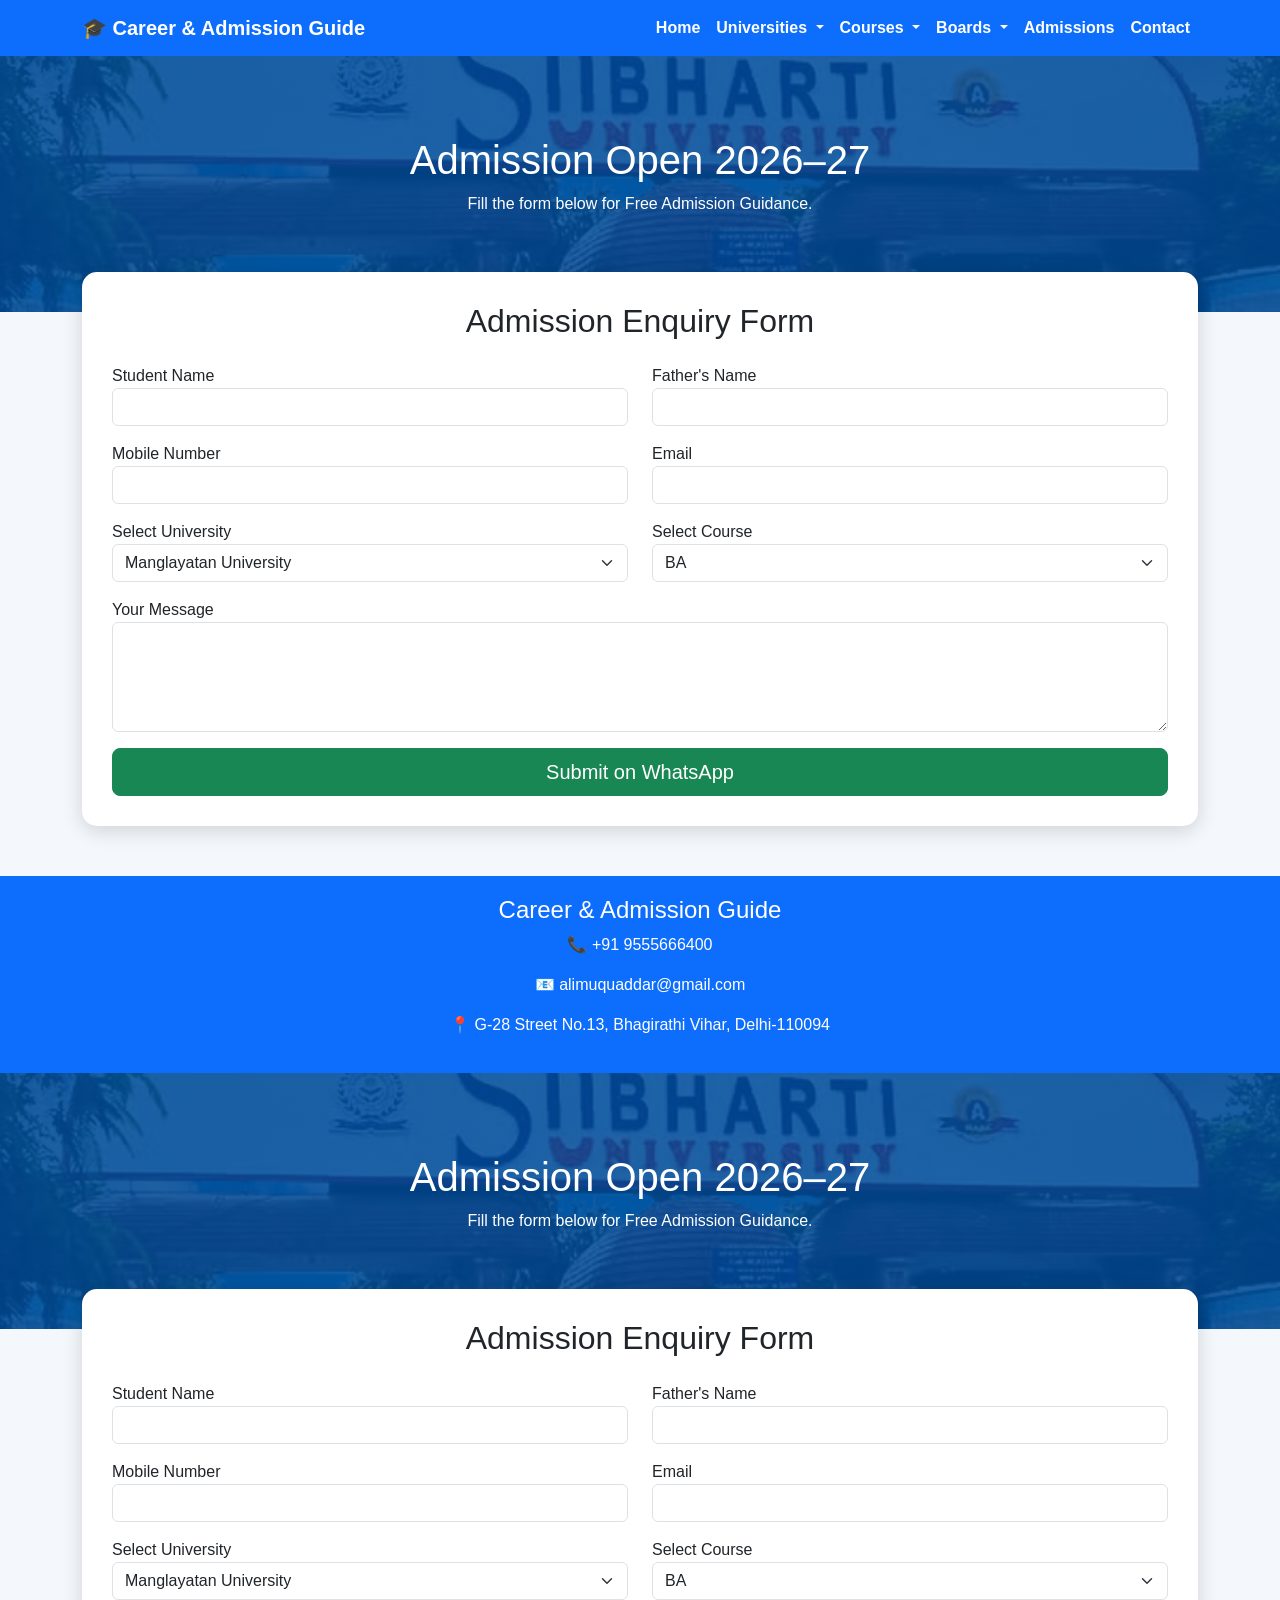
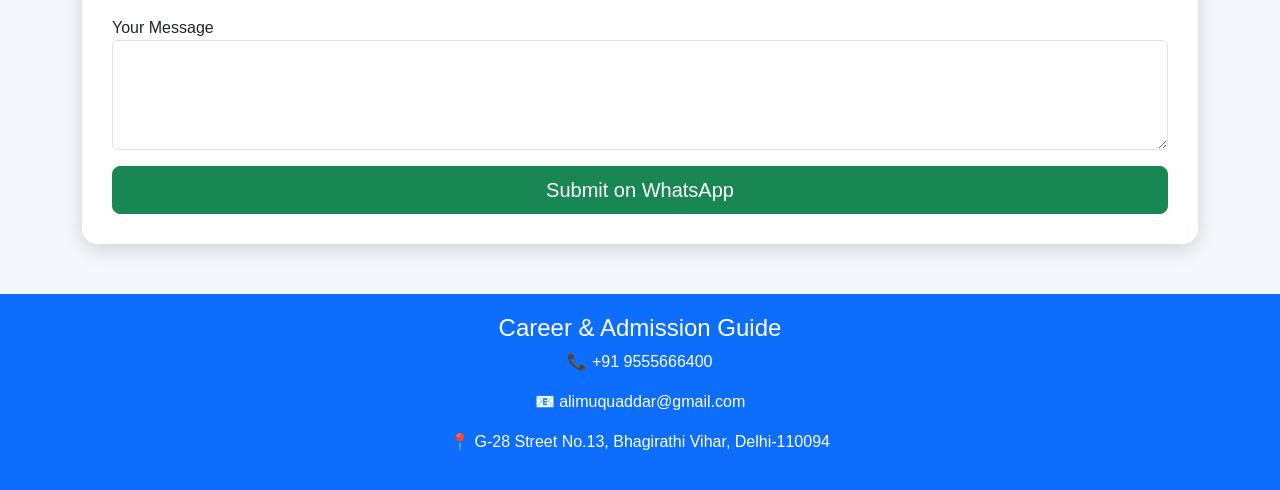
<file: admissions.html>
<!DOCTYPE html>
<html lang="en">
<head>
<meta charset="UTF-8">
<meta name="viewport" content="width=device-width, initial-scale=1.0">

<title>Admissions | Career & Admission Guide</title>

<link href="https://cdn.jsdelivr.net/npm/bootstrap@5.3.3/dist/css/bootstrap.min.css" rel="stylesheet">

<style>

body{
background:#f4f7fb;
font-family:Arial,Helvetica,sans-serif;
}

.navbar{
background:#0d6efd;
}

.navbar-brand,.nav-link{
color:#fff !important;
font-weight:bold;
}

.hero{
background:linear-gradient(rgba(0,76,153,.85),rgba(0,76,153,.85)),url("images/hero.jpg.webp");
background-size:cover;
background-position:center;
padding:80px 20px;
text-align:center;
color:#fff;
}

.form-box{
background:#fff;
padding:30px;
border-radius:15px;
box-shadow:0 5px 20px rgba(0,0,0,.15);
margin-top:-40px;
}

footer{
background:#0d6efd;
color:#fff;
padding:20px;
text-align:center;
margin-top:50px;
}

</style>

</head>

<body>

<!DOCTYPE html>
<html lang="en">
<head>
<meta charset="UTF-8">
<meta name="viewport" content="width=device-width, initial-scale=1.0">

<title>Admissions | Career & Admission Guide</title>

<link href="https://cdn.jsdelivr.net/npm/bootstrap@5.3.3/dist/css/bootstrap.min.css" rel="stylesheet">

<style>

body{
background:#f4f7fb;
font-family:Arial,Helvetica,sans-serif;
}

.navbar{
background:#0d6efd;
}

.navbar-brand,.nav-link{
color:#fff !important;
font-weight:bold;
}

.hero{
background:linear-gradient(rgba(0,76,153,.85),rgba(0,76,153,.85)),url("images/hero.jpg.webp");
background-size:cover;
background-position:center;
padding:80px 20px;
text-align:center;
color:#fff;
}

.form-box{
background:#fff;
padding:30px;
border-radius:15px;
box-shadow:0 5px 20px rgba(0,0,0,.15);
margin-top:-40px;
}

footer{
background:#0d6efd;
color:#fff;
padding:20px;
text-align:center;
margin-top:50px;
}

</style>

</head>

<body>

<!-- Navbar -->

<nav class="navbar navbar-expand-lg navbar-dark bg-primary sticky-top">

<div class="container">

<a class="navbar-brand fw-bold" href="index.html">
🎓 Career & Admission Guide
</a>


<button class="navbar-toggler" type="button"
data-bs-toggle="collapse"
data-bs-target="#menu">

<span class="navbar-toggler-icon"></span>

</button>


<div class="collapse navbar-collapse" id="menu">

<ul class="navbar-nav ms-auto">


<!-- Home -->
<li class="nav-item">
<a class="nav-link" href="index.html">
Home
</a>
</li>



<!-- Universities -->
<li class="nav-item dropdown">

<a class="nav-link dropdown-toggle"
href="#"
data-bs-toggle="dropdown">

Universities

</a>


<ul class="dropdown-menu">

<li>
<a class="dropdown-item" href="universities.html">
All Universities
</a>
</li>

<li>
<a class="dropdown-item" href="#">
Delhi Universities
</a>
</li>

<li>
<a class="dropdown-item" href="#">
UP Universities
</a>
</li>

<li>
<a class="dropdown-item" href="#">
Distance Universities
</a>
</li>

</ul>

</li>



<!-- Courses -->

<li class="nav-item dropdown">

<a class="nav-link dropdown-toggle"
href="#"
data-bs-toggle="dropdown">

Courses

</a>


<ul class="dropdown-menu">


<li>
<a class="dropdown-item" href="rci-courses.html">
RCI Courses
</a>
</li>


<li>
<a class="dropdown-item" href="#">
B.Ed Courses
</a>
</li>


<li>
<a class="dropdown-item" href="#">
Nursing Courses
</a>
</li>


<li>
<a class="dropdown-item" href="#">
Computer Courses
</a>
</li>


</ul>

</li>




<!-- Boards -->

<li class="nav-item dropdown">

<a class="nav-link dropdown-toggle"
href="#"
data-bs-toggle="dropdown">

Boards

</a>


<ul class="dropdown-menu">


<li>
<a class="dropdown-item" href="boards.html">
All Boards
</a>
</li>


<li>
<a class="dropdown-item" href="#">
UP Board
</a>
</li>


<li>
<a class="dropdown-item" href="#">
NIOS Board
</a>
</li>


<li>
<a class="dropdown-item" href="#">
BOSSE Board
</a>
</li>


</ul>

</li>




<!-- Admissions -->

<li class="nav-item">

<a class="nav-link active"
href="admissions.html">

Admissions

</a>

</li>



<!-- Contact -->

<li class="nav-item">

<a class="nav-link"
href="contact.html">

Contact

</a>

</li>



</ul>

</div>

</div>

</nav>

<section class="hero">

<h1>Admission Open 2026–27</h1>

<p>Fill the form below for Free Admission Guidance.</p>

</section>

<div class="container">

<div class="form-box">

<h2 class="text-center mb-4">
Admission Enquiry Form
</h2>

<form id="admissionForm">

<div class="row">

<div class="col-md-6 mb-3">
<label>Student Name</label>
<input type="text" id="name" class="form-control" required>
</div>

<div class="col-md-6 mb-3">
<label>Father's Name</label>
<input type="text" id="father" class="form-control">
</div>

<div class="col-md-6 mb-3">
<label>Mobile Number</label>
<input type="tel" id="mobile" class="form-control" required>
</div>

<div class="col-md-6 mb-3">
<label>Email</label>
<input type="email" id="email" class="form-control">
</div>

<div class="col-md-6 mb-3">
<label>Select University</label>

<select id="university" class="form-select">

<option>Manglayatan University</option>
<option>IGNOU</option>
<option>DU SOL</option>
<option>CCS University</option>
<option>Jamia Millia Islamia</option>
<option>AMU</option>
<option>MDU</option>
<option>LPU</option>
<option>Subharti University</option>
<option>Sikkim Manipal</option>
<option>Amity University</option>

</select>

</div>

<div class="col-md-6 mb-3">

<label>Select Course</label>

<select id="course" class="form-select">

<option>BA</option>
<option>B.Com</option>
<option>B.Sc</option>
<option>MA</option>
<option>M.Com</option>
<option>MBA</option>
<option>BCA</option>
<option>MCA</option>
<option>Special D.Ed.</option>
<option>DHLS</option>
<option>B.Ed. Special Education</option>

</select>

</div>

<div class="col-12 mb-3">

<label>Your Message</label>

<textarea id="message" class="form-control" rows="4"></textarea>

</div>

<div class="col-12">

<button type="button"
class="btn btn-success btn-lg w-100"
onclick="sendWhatsApp()">

Submit on WhatsApp

</button>

</div>

</div>

</form>

</div>

</div>

<footer>

<h4>Career & Admission Guide</h4>

<p>📞 +91 9555666400</p>

<p>📧 alimuquaddar@gmail.com</p>

<p>📍 G-28 Street No.13, Bhagirathi Vihar, Delhi-110094</p>

</footer>

<script>

function sendWhatsApp(){

let name=document.getElementById("name").value;
let father=document.getElementById("father").value;
let mobile=document.getElementById("mobile").value;
let email=document.getElementById("email").value;
let university=document.getElementById("university").value;
let course=document.getElementById("course").value;
let message=document.getElementById("message").value;

let text=
"🎓 New Admission Enquiry%0A%0A"+
"Student Name: "+name+"%0A"+
"Father Name: "+father+"%0A"+
"Mobile: "+mobile+"%0A"+
"Email: "+email+"%0A"+
"University: "+university+"%0A"+
"Course: "+course+"%0A"+
"Message: "+message;

window.open("https://wa.me/919555666400?text="+text,"_blank");

}

</script>

<script src="https://cdn.jsdelivr.net/npm/bootstrap@5.3.3/dist/js/bootstrap.bundle.min.js"></script>

</body>
</html>

<section class="hero">

<h1>Admission Open 2026–27</h1>

<p>Fill the form below for Free Admission Guidance.</p>

</section>

<div class="container">

<div class="form-box">

<h2 class="text-center mb-4">
Admission Enquiry Form
</h2>

<form id="admissionForm">

<div class="row">

<div class="col-md-6 mb-3">
<label>Student Name</label>
<input type="text" id="name" class="form-control" required>
</div>

<div class="col-md-6 mb-3">
<label>Father's Name</label>
<input type="text" id="father" class="form-control">
</div>

<div class="col-md-6 mb-3">
<label>Mobile Number</label>
<input type="tel" id="mobile" class="form-control" required>
</div>

<div class="col-md-6 mb-3">
<label>Email</label>
<input type="email" id="email" class="form-control">
</div>

<div class="col-md-6 mb-3">
<label>Select University</label>

<select id="university" class="form-select">

<option>Manglayatan University</option>
<option>IGNOU</option>
<option>DU SOL</option>
<option>CCS University</option>
<option>Jamia Millia Islamia</option>
<option>AMU</option>
<option>MDU</option>
<option>LPU</option>
<option>Subharti University</option>
<option>Sikkim Manipal</option>
<option>Amity University</option>

</select>

</div>

<div class="col-md-6 mb-3">

<label>Select Course</label>

<select id="course" class="form-select">

<option>BA</option>
<option>B.Com</option>
<option>B.Sc</option>
<option>MA</option>
<option>M.Com</option>
<option>MBA</option>
<option>BCA</option>
<option>MCA</option>
<option>Special D.Ed.</option>
<option>DHLS</option>
<option>B.Ed. Special Education</option>

</select>

</div>

<div class="col-12 mb-3">

<label>Your Message</label>

<textarea id="message" class="form-control" rows="4"></textarea>

</div>

<div class="col-12">

<button type="button"
class="btn btn-success btn-lg w-100"
onclick="sendWhatsApp()">

Submit on WhatsApp

</button>

</div>

</div>

</form>

</div>

</div>

<footer>

<h4>Career & Admission Guide</h4>

<p>📞 +91 9555666400</p>

<p>📧 alimuquaddar@gmail.com</p>

<p>📍 G-28 Street No.13, Bhagirathi Vihar, Delhi-110094</p>

</footer>

<script>

function sendWhatsApp(){

let name=document.getElementById("name").value;
let father=document.getElementById("father").value;
let mobile=document.getElementById("mobile").value;
let email=document.getElementById("email").value;
let university=document.getElementById("university").value;
let course=document.getElementById("course").value;
let message=document.getElementById("message").value;

let text=
"🎓 New Admission Enquiry%0A%0A"+
"Student Name: "+name+"%0A"+
"Father Name: "+father+"%0A"+
"Mobile: "+mobile+"%0A"+
"Email: "+email+"%0A"+
"University: "+university+"%0A"+
"Course: "+course+"%0A"+
"Message: "+message;

window.open("https://wa.me/919555666400?text="+text,"_blank");

}

</script>

<script src="https://cdn.jsdelivr.net/npm/bootstrap@5.3.3/dist/js/bootstrap.bundle.min.js"></script>

</body>
</html>
</file>
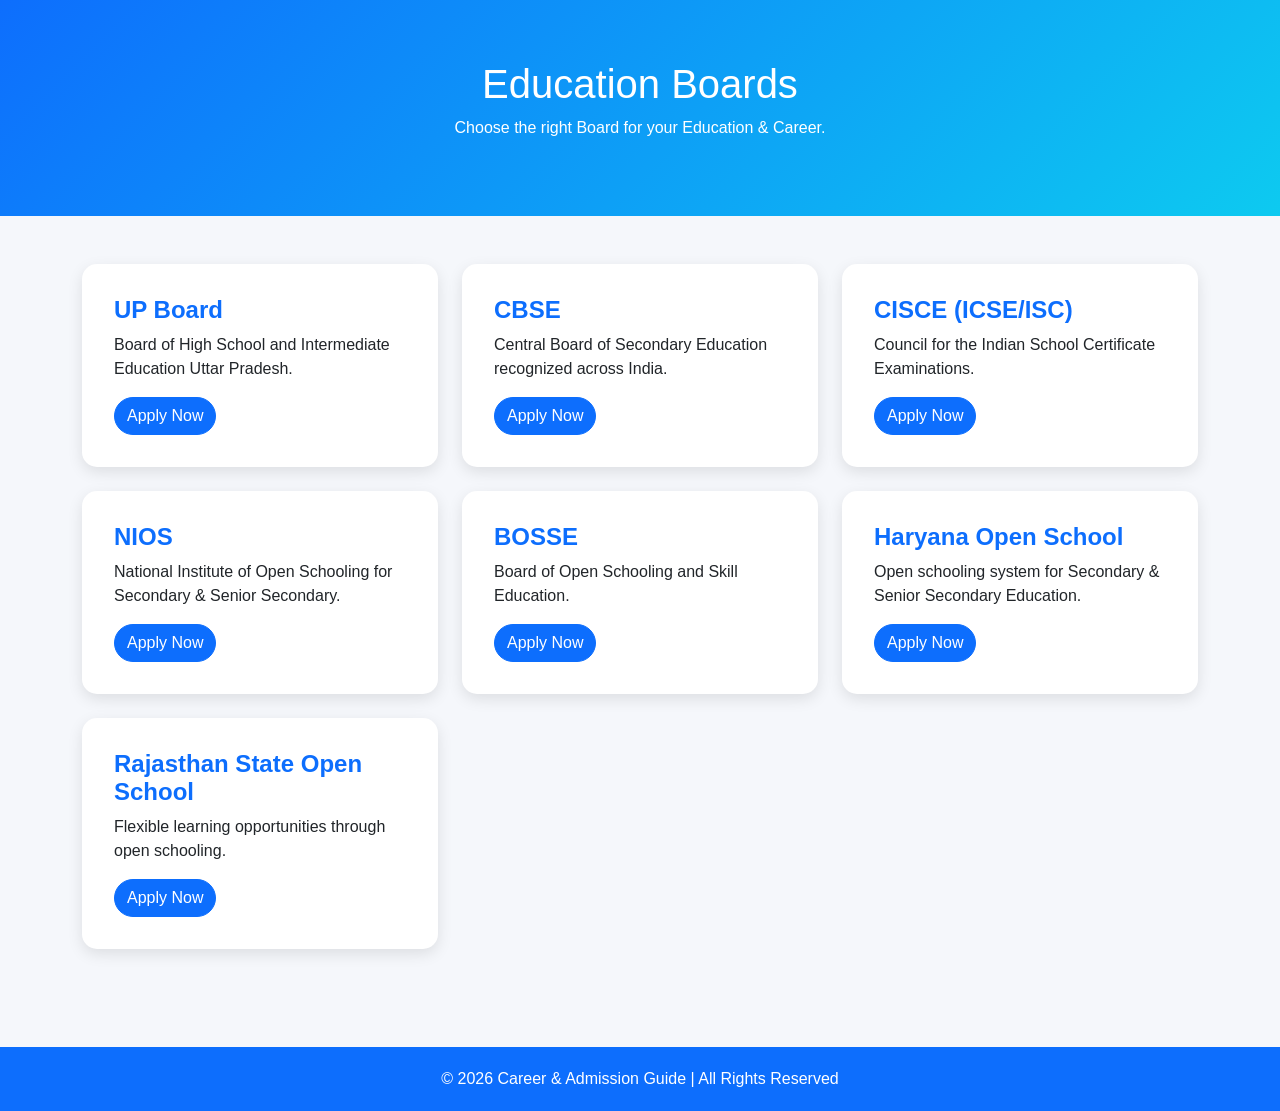
<file: boards.html>
<!DOCTYPE html>
<html lang="en">
<head>
<meta charset="UTF-8">
<meta name="viewport" content="width=device-width, initial-scale=1">

<title>Boards | Career & Admission Guide</title>

<link href="https://cdn.jsdelivr.net/npm/bootstrap@5.3.3/dist/css/bootstrap.min.css" rel="stylesheet">

<style>

body{
background:#f5f7fb;
font-family:Arial,sans-serif;
}

.page-title{
background:linear-gradient(135deg,#0d6efd,#0dcaf0);
color:white;
padding:60px 0;
text-align:center;
}

.card{
border:none;
border-radius:15px;
transition:.4s;
box-shadow:0 5px 15px rgba(0,0,0,.1);
height:100%;
}

.card:hover{
transform:translateY(-8px);
}

.card-title{
font-weight:bold;
color:#0d6efd;
}

.btn-primary{
border-radius:30px;
}

footer{
background:#0d6efd;
color:white;
padding:20px;
text-align:center;
margin-top:50px;
}

</style>

</head>
<body>

<!-- Hero -->

<section class="page-title">
<div class="container">
<h1>Education Boards</h1>

<p>Choose the right Board for your Education & Career.</p>
</div>
</section>

<div class="container py-5">

<div class="row g-4">

<!-- UP BOARD -->

<div class="col-lg-4 col-md-6">

<div class="card p-3">

<div class="card-body">

<h4 class="card-title">UP Board</h4>

<p>

Board of High School and Intermediate Education Uttar Pradesh.

</p>

<a href="contact.html" class="btn btn-primary">

Apply Now

</a>

</div>

</div>

</div>

<!-- CBSE -->

<div class="col-lg-4 col-md-6">

<div class="card p-3">

<div class="card-body">

<h4 class="card-title">CBSE</h4>

<p>

Central Board of Secondary Education recognized across India.

</p>

<a href="contact.html" class="btn btn-primary">

Apply Now

</a>

</div>

</div>

</div>

<!-- CISCE -->

<div class="col-lg-4 col-md-6">

<div class="card p-3">

<div class="card-body">

<h4 class="card-title">CISCE (ICSE/ISC)</h4>

<p>

Council for the Indian School Certificate Examinations.

</p>

<a href="contact.html" class="btn btn-primary">

Apply Now

</a>

</div>

</div>

</div>

<!-- NIOS -->

<div class="col-lg-4 col-md-6">

<div class="card p-3">

<div class="card-body">

<h4 class="card-title">NIOS</h4>

<p>

National Institute of Open Schooling for Secondary & Senior Secondary.

</p>

<a href="contact.html" class="btn btn-primary">

Apply Now

</a>

</div>

</div>

</div>

<!-- BOSSE -->

<div class="col-lg-4 col-md-6">

<div class="card p-3">

<div class="card-body">

<h4 class="card-title">BOSSE</h4>

<p>

Board of Open Schooling and Skill Education.

</p>

<a href="contact.html" class="btn btn-primary">

Apply Now

</a>

</div>

</div>

</div>

<!-- Haryana -->

<div class="col-lg-4 col-md-6">

<div class="card p-3">

<div class="card-body">

<h4 class="card-title">Haryana Open School</h4>

<p>

Open schooling system for Secondary & Senior Secondary Education.

</p>

<a href="contact.html" class="btn btn-primary">

Apply Now

</a>

</div>

</div>

</div>

<!-- RSOS -->

<div class="col-lg-4 col-md-6">

<div class="card p-3">

<div class="card-body">

<h4 class="card-title">Rajasthan State Open School</h4>

<p>

Flexible learning opportunities through open schooling.

</p>

<a href="contact.html" class="btn btn-primary">

Apply Now

</a>

</div>

</div>

</div>

</div>

</div>

<footer>

© 2026 Career & Admission Guide | All Rights Reserved

</footer>

</body>
</html>
</file>
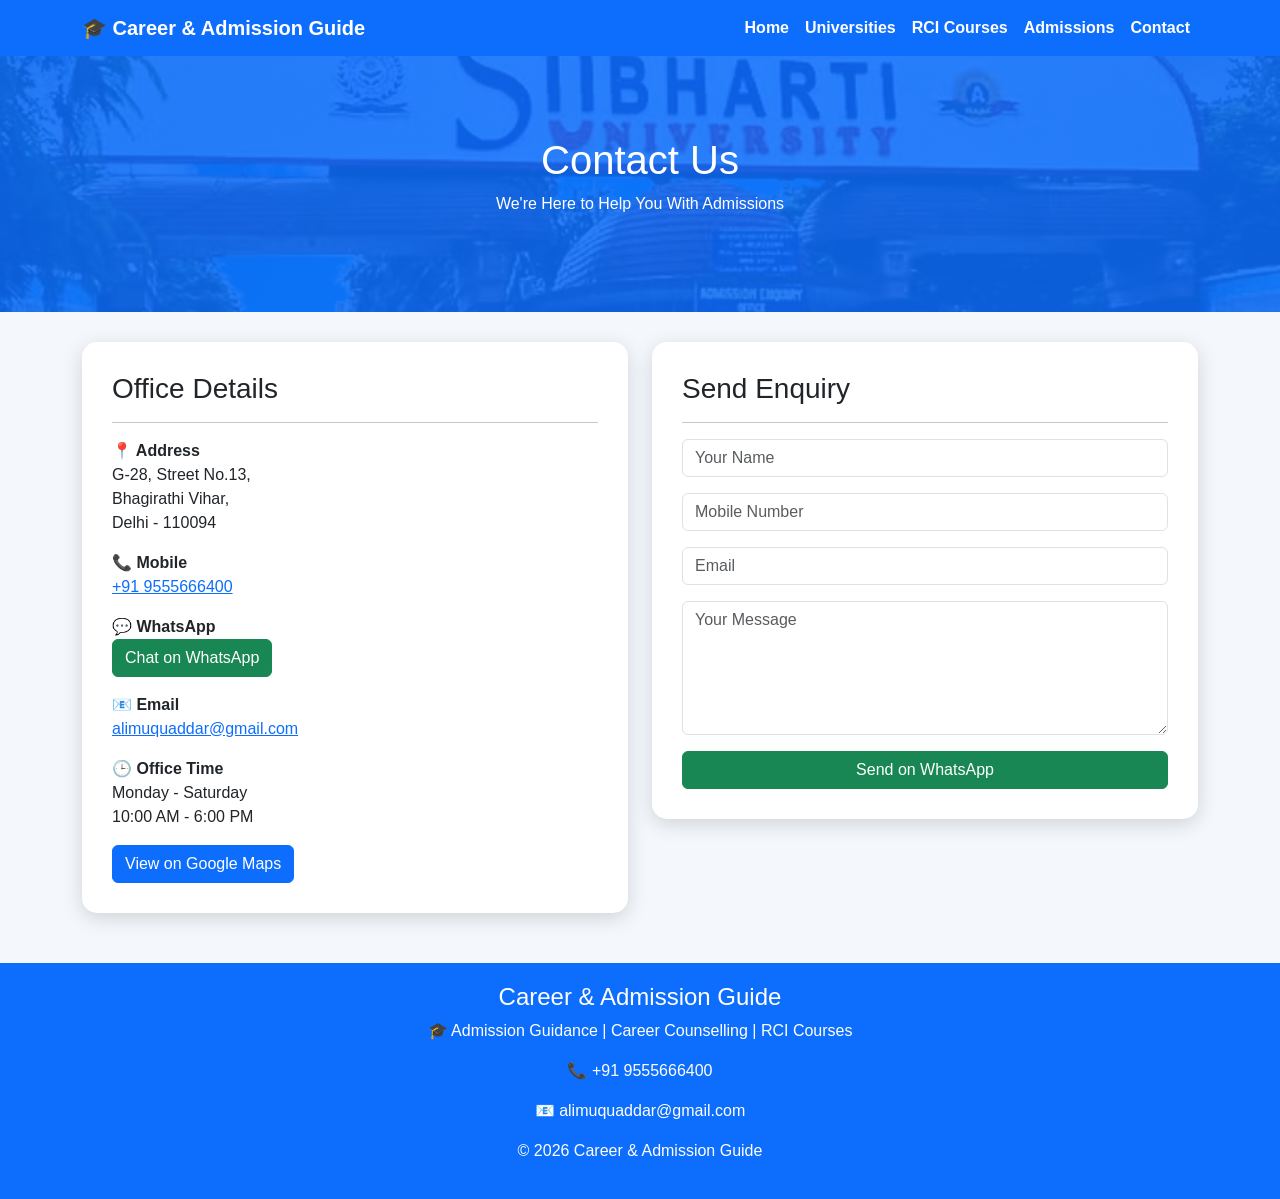
<file: contact.html>
<!DOCTYPE html>
<html lang="en">
<head>
<meta charset="UTF-8">
<meta name="viewport" content="width=device-width, initial-scale=1.0">
<title>Contact Us | Career & Admission Guide</title>

<link href="https://cdn.jsdelivr.net/npm/bootstrap@5.3.3/dist/css/bootstrap.min.css" rel="stylesheet">

<style>
body{
background:#f4f7fb;
font-family:Arial,Helvetica,sans-serif;
}

.navbar{
background:#0d6efd;
}

.navbar-brand,.nav-link{
color:white!important;
font-weight:bold;
}

.hero{
background:linear-gradient(rgba(13,110,253,.85),rgba(13,110,253,.85)),url("images/hero.jpg.webp");
background-size:cover;
background-position:center;
padding:80px 20px;
text-align:center;
color:white;
}

.box{
background:white;
padding:30px;
border-radius:15px;
box-shadow:0 5px 20px rgba(0,0,0,.15);
margin-top:30px;
}

footer{
background:#0d6efd;
color:white;
text-align:center;
padding:20px;
margin-top:50px;
}
</style>

</head>

<body>

<nav class="navbar navbar-expand-lg">

<div class="container">

<a class="navbar-brand" href="index.html">
🎓 Career & Admission Guide
</a>

<button class="navbar-toggler bg-light" data-bs-toggle="collapse" data-bs-target="#menu">
<span class="navbar-toggler-icon"></span>
</button>

<div class="collapse navbar-collapse" id="menu">

<ul class="navbar-nav ms-auto">

<li class="nav-item"><a class="nav-link" href="index.html">Home</a></li>

<li class="nav-item"><a class="nav-link" href="universities.html">Universities</a></li>

<li class="nav-item"><a class="nav-link" href="rci-courses.html">RCI Courses</a></li>

<li class="nav-item"><a class="nav-link" href="admissions.html">Admissions</a></li>

<li class="nav-item"><a class="nav-link active" href="contact.html">Contact</a></li>

</ul>

</div>

</div>

</nav>

<section class="hero">

<h1>Contact Us</h1>

<p>We're Here to Help You With Admissions</p>

</section>

<div class="container">

<div class="row">

<div class="col-lg-6">

<div class="box">

<h3>Office Details</h3>

<hr>

<p><strong>📍 Address</strong><br>
G-28, Street No.13,<br>
Bhagirathi Vihar,<br>
Delhi - 110094
</p>

<p><strong>📞 Mobile</strong><br>
<a href="tel:+919555666400">+91 9555666400</a>
</p>

<p><strong>💬 WhatsApp</strong><br>
<a class="btn btn-success"
href="https://wa.me/919555666400"
target="_blank">
Chat on WhatsApp
</a>
</p>

<p><strong>📧 Email</strong><br>
<a href="mailto:alimuquaddar@gmail.com">
alimuquaddar@gmail.com
</a>
</p>

<p><strong>🕒 Office Time</strong><br>
Monday - Saturday<br>
10:00 AM - 6:00 PM
</p>

<a href="https://maps.google.com/?q=Bhagirathi+Vihar+Delhi+110094"
target="_blank"
class="btn btn-primary">
View on Google Maps
</a>

</div>

</div>

<div class="col-lg-6">

<div class="box">

<h3>Send Enquiry</h3>

<hr>

<form>

<div class="mb-3">
<input type="text" class="form-control" placeholder="Your Name">
</div>

<div class="mb-3">
<input type="tel" class="form-control" placeholder="Mobile Number">
</div>

<div class="mb-3">
<input type="email" class="form-control" placeholder="Email">
</div>

<div class="mb-3">
<textarea class="form-control" rows="5" placeholder="Your Message"></textarea>
</div>

<button type="button"
class="btn btn-success w-100"
onclick="window.open('https://wa.me/919555666400','_blank')">

Send on WhatsApp

</button>

</form>

</div>

</div>

</div>

</div>

<footer>

<h4>Career & Admission Guide</h4>

<p>🎓 Admission Guidance | Career Counselling | RCI Courses</p>

<p>📞 +91 9555666400</p>

<p>📧 alimuquaddar@gmail.com</p>

<p>© 2026 Career & Admission Guide</p>

</footer>

<script src="https://cdn.jsdelivr.net/npm/bootstrap@5.3.3/dist/js/bootstrap.bundle.min.js"></script>

</body>
</html>
</file>
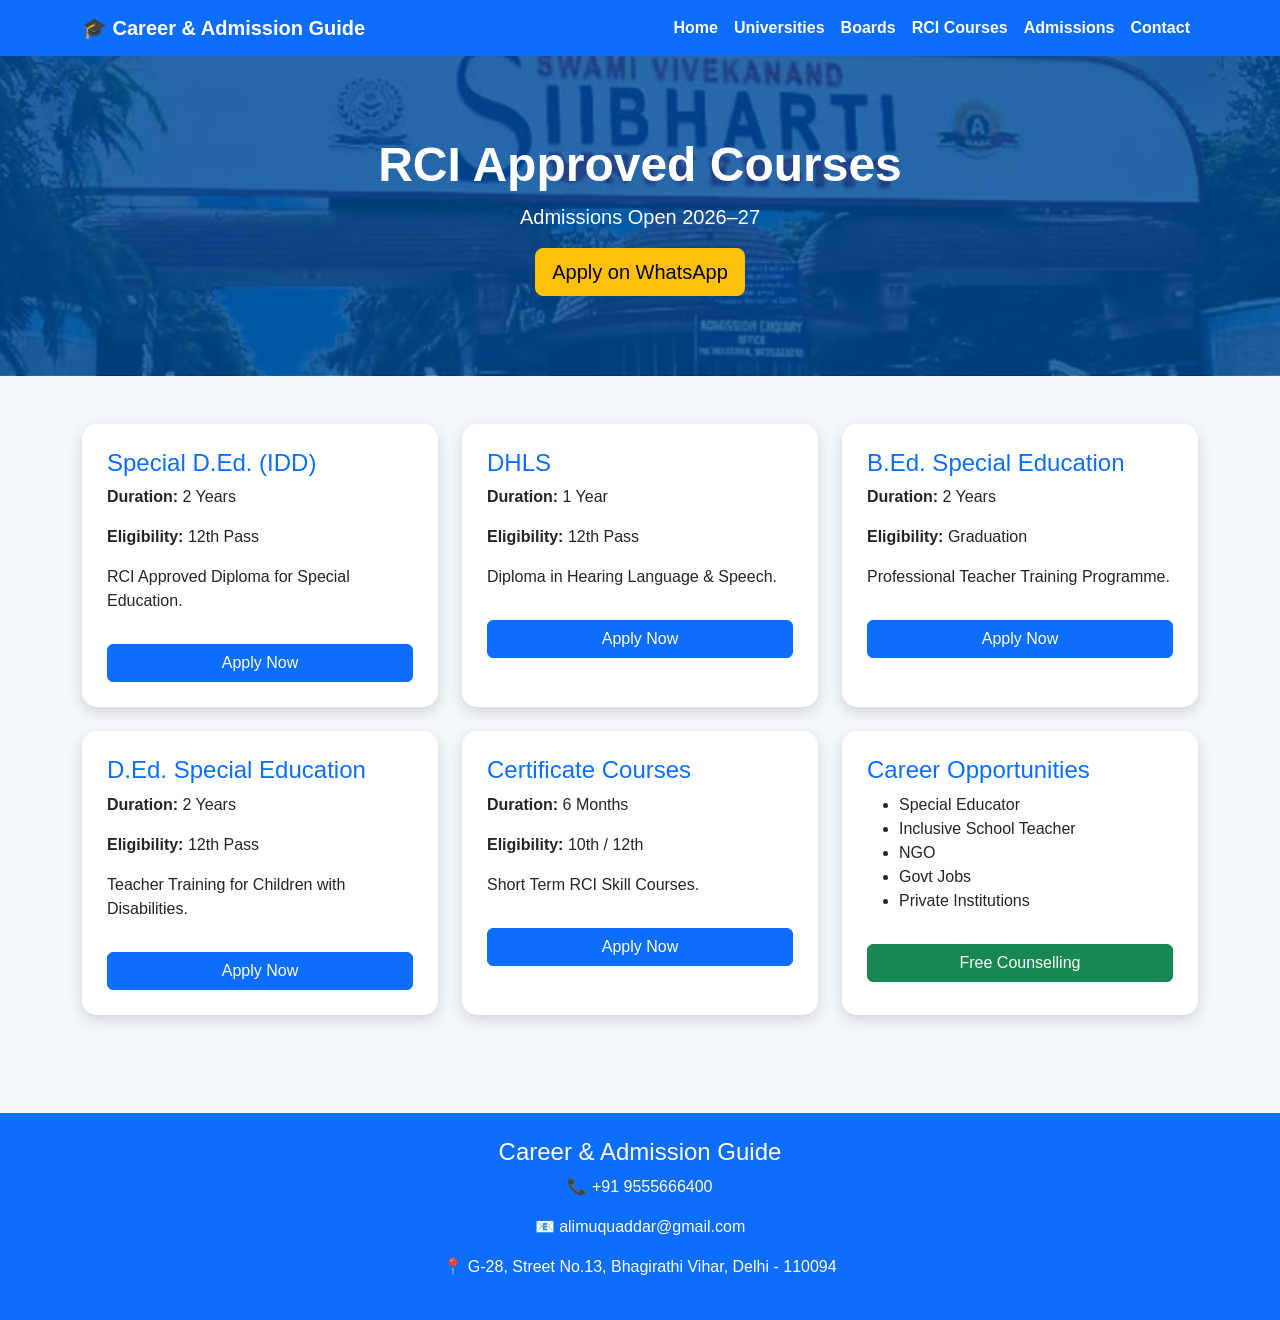
<file: rci-courses.html>
<!DOCTYPE html>
<html lang="en">
<head>
<meta charset="UTF-8">
<meta name="viewport" content="width=device-width, initial-scale=1.0">

<title>RCI Courses | Career & Admission Guide</title>

<link href="https://cdn.jsdelivr.net/npm/bootstrap@5.3.3/dist/css/bootstrap.min.css" rel="stylesheet">

<style>

body{
background:#f4f7fb;
font-family:Arial,Helvetica,sans-serif;
}

.navbar{
background:#0d6efd;
}

.navbar-brand,.nav-link{
color:#fff!important;
font-weight:bold;
}

.hero{
background:linear-gradient(rgba(0,76,153,.8),rgba(0,76,153,.8)),url("images/hero.jpg.webp");
background-size:cover;
background-position:center;
padding:80px 20px;
color:white;
text-align:center;
}

.hero h1{
font-size:48px;
font-weight:bold;
}

.hero p{
font-size:20px;
}

.course-card{
background:#fff;
border-radius:15px;
box-shadow:0 5px 15px rgba(0,0,0,.15);
padding:25px;
height:100%;
transition:.3s;
}

.course-card:hover{
transform:translateY(-8px);
}

.course-card h3{
color:#0d6efd;
font-size:24px;
}

.apply-btn{
width:100%;
margin-top:15px;
}

footer{
background:#0d6efd;
color:#fff;
padding:25px;
text-align:center;
margin-top:50px;
}

</style>

</head>

<body>

<nav class="navbar navbar-expand-lg">

<div class="container">

<a class="navbar-brand" href="index.html">
🎓 Career & Admission Guide
</a>

<button class="navbar-toggler bg-light" data-bs-toggle="collapse" data-bs-target="#menu">

<span class="navbar-toggler-icon"></span>

</button>

<div class="collapse navbar-collapse" id="menu">

<ul class="navbar-nav ms-auto">

<li class="nav-item">
<a class="nav-link" href="index.html">Home</a>
</li>

<li class="nav-item">
<a class="nav-link" href="universities.html">Universities</a>
</li>

<li class="nav-item">
<a class="nav-link" href="boards.html">Boards</a>
</li>

<li class="nav-item">
<a class="nav-link" href="rci-courses.html">RCI Courses</a>
</li>

<li class="nav-item">
<a class="nav-link" href="admissions.html">Admissions</a>
</li>

<li class="nav-item">
<a class="nav-link" href="contact.html">Contact</a>
</li>

</ul>

</div>

</div>

</nav>

<section class="hero">

<h1>RCI Approved Courses</h1>

<p>Admissions Open 2026–27</p>

<a href="https://wa.me/919555666400?text=I want admission in RCI Courses"
class="btn btn-warning btn-lg">

Apply on WhatsApp

</a>

</section>

<div class="container py-5">

<div class="row g-4">

<div class="col-md-4">

<div class="course-card">

<h3>Special D.Ed. (IDD)</h3>

<p><b>Duration:</b> 2 Years</p>

<p><b>Eligibility:</b> 12th Pass</p>

<p>RCI Approved Diploma for Special Education.</p>

<a href="https://wa.me/919555666400" class="btn btn-primary apply-btn">

Apply Now

</a>

</div>

</div>

<div class="col-md-4">

<div class="course-card">

<h3>DHLS</h3>

<p><b>Duration:</b> 1 Year</p>

<p><b>Eligibility:</b> 12th Pass</p>

<p>Diploma in Hearing Language & Speech.</p>

<a href="https://wa.me/919555666400" class="btn btn-primary apply-btn">

Apply Now

</a>

</div>

</div>

<div class="col-md-4">

<div class="course-card">

<h3>B.Ed. Special Education</h3>

<p><b>Duration:</b> 2 Years</p>

<p><b>Eligibility:</b> Graduation</p>

<p>Professional Teacher Training Programme.</p>

<a href="https://wa.me/919555666400" class="btn btn-primary apply-btn">

Apply Now

</a>

</div>

</div>

<div class="col-md-4">

<div class="course-card">

<h3>D.Ed. Special Education</h3>

<p><b>Duration:</b> 2 Years</p>

<p><b>Eligibility:</b> 12th Pass</p>

<p>Teacher Training for Children with Disabilities.</p>

<a href="https://wa.me/919555666400" class="btn btn-primary apply-btn">

Apply Now

</a>

</div>

</div>

<div class="col-md-4">

<div class="course-card">

<h3>Certificate Courses</h3>

<p><b>Duration:</b> 6 Months</p>

<p><b>Eligibility:</b> 10th / 12th</p>

<p>Short Term RCI Skill Courses.</p>

<a href="https://wa.me/919555666400" class="btn btn-primary apply-btn">

Apply Now

</a>

</div>

</div>

<div class="col-md-4">

<div class="course-card">

<h3>Career Opportunities</h3>

<ul>

<li>Special Educator</li>

<li>Inclusive School Teacher</li>

<li>NGO</li>

<li>Govt Jobs</li>

<li>Private Institutions</li>

</ul>

<a href="https://wa.me/919555666400" class="btn btn-success apply-btn">

Free Counselling

</a>

</div>

</div>

</div>

</div>

<footer>

<h4>Career & Admission Guide</h4>

<p>📞 +91 9555666400</p>

<p>📧 alimuquaddar@gmail.com</p>

<p>📍 G-28, Street No.13, Bhagirathi Vihar, Delhi - 110094</p>

</footer>

<script src="https://cdn.jsdelivr.net/npm/bootstrap@5.3.3/dist/js/bootstrap.bundle.min.js"></script>

</body>
</html>
</file>
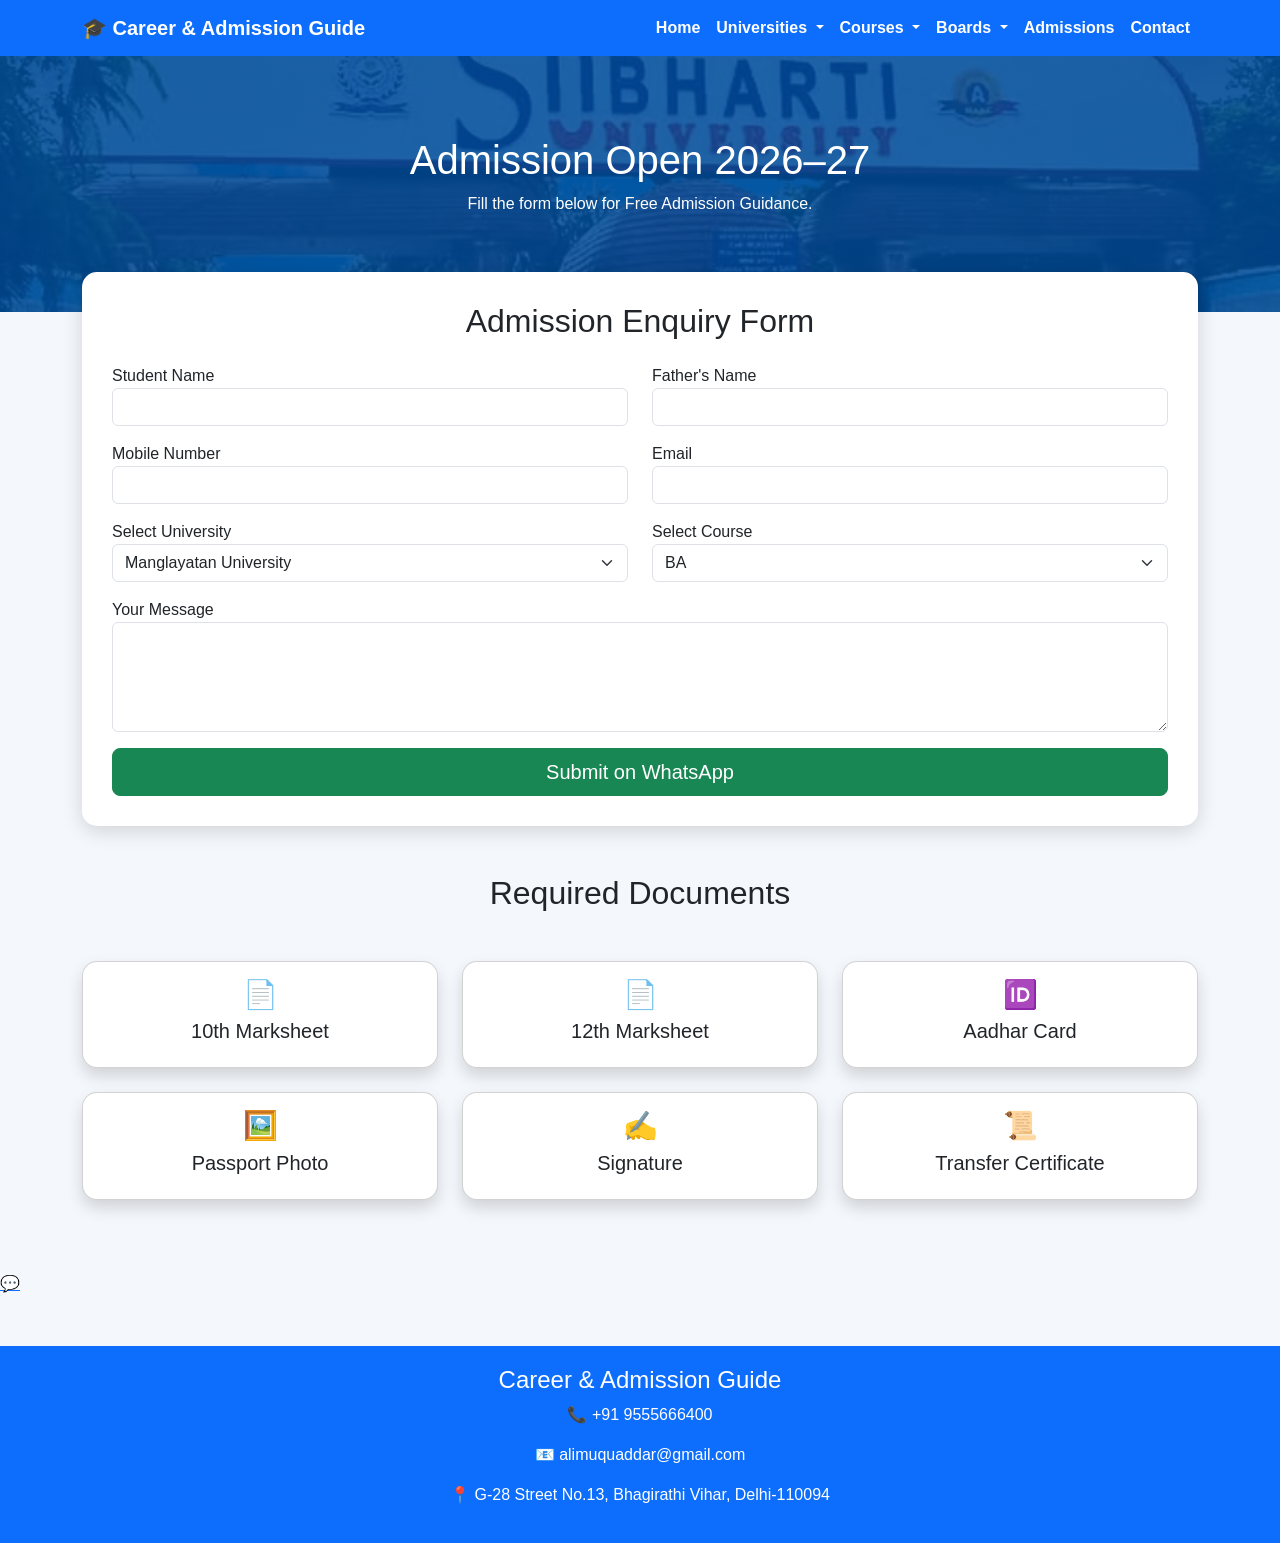
<file: career-admission-guide-main/admissions.html>
<!DOCTYPE html>
<html lang="en">

<head>

<meta charset="UTF-8">
<meta name="viewport" content="width=device-width, initial-scale=1.0">

<title>Admissions | Career & Admission Guide</title>

<link href="https://cdn.jsdelivr.net/npm/bootstrap@5.3.3/dist/css/bootstrap.min.css" rel="stylesheet">


<style>

body{
background:#f4f7fb;
font-family:Arial,Helvetica,sans-serif;
}


.navbar{
background:#0d6efd;
}


.navbar-brand,
.nav-link{
color:white !important;
font-weight:bold;
}



.hero{

background:
linear-gradient(rgba(0,76,153,.85),rgba(0,76,153,.85)),
url("images/hero.jpg.webp");

background-size:cover;
background-position:center;

padding:80px 20px;

text-align:center;

color:white;

}



.form-box{

background:white;

padding:30px;

border-radius:15px;

box-shadow:0 5px 20px rgba(0,0,0,.15);

margin-top:-40px;

}



.card{

border-radius:15px;

}



footer{

background:#0d6efd;

color:white;

padding:20px;

text-align:center;

margin-top:50px;

}


</style>

</head>


<body>



<!-- NAVBAR -->

<nav class="navbar navbar-expand-lg navbar-dark sticky-top">


<div class="container">


<a class="navbar-brand fw-bold" href="index.html">

🎓 Career & Admission Guide

</a>



<button class="navbar-toggler"
type="button"
data-bs-toggle="collapse"
data-bs-target="#menu">


<span class="navbar-toggler-icon"></span>

</button>



<div class="collapse navbar-collapse" id="menu">


<ul class="navbar-nav ms-auto">



<li class="nav-item">
<a class="nav-link" href="index.html">
Home
</a>
</li>




<li class="nav-item dropdown">

<a class="nav-link dropdown-toggle"
href="#"
data-bs-toggle="dropdown">

Universities

</a>


<ul class="dropdown-menu">

<li>
<a class="dropdown-item" href="universities.html">
All Universities
</a>
</li>

<li>
<a class="dropdown-item" href="#">
Delhi Universities
</a>
</li>

<li>
<a class="dropdown-item" href="#">
UP Universities
</a>
</li>

</ul>

</li>





<li class="nav-item dropdown">


<a class="nav-link dropdown-toggle"
href="#"
data-bs-toggle="dropdown">

Courses

</a>


<ul class="dropdown-menu">


<li>
<a class="dropdown-item" href="rci-courses.html">
RCI Courses
</a>
</li>


<li>
<a class="dropdown-item" href="#">
B.Ed Courses
</a>
</li>


<li>
<a class="dropdown-item" href="#">
Nursing Courses
</a>
</li>


</ul>


</li>




<li class="nav-item dropdown">


<a class="nav-link dropdown-toggle"
href="#"
data-bs-toggle="dropdown">

Boards

</a>


<ul class="dropdown-menu">

<li>
<a class="dropdown-item" href="boards.html">
All Boards
</a>
</li>


<li>
<a class="dropdown-item" href="#">
UP Board
</a>
</li>


<li>
<a class="dropdown-item" href="#">
NIOS Board
</a>
</li>


<li>
<a class="dropdown-item" href="#">
BOSSE Board
</a>
</li>


</ul>

</li>





<li class="nav-item">

<a class="nav-link active"
href="admissions.html">

Admissions

</a>

</li>




<li class="nav-item">

<a class="nav-link"
href="contact.html">

Contact

</a>

</li>



</ul>


</div>


</div>

</nav>





<!-- HERO -->


<section class="hero">


<h1>

Admission Open 2026–27

</h1>


<p>

Fill the form below for Free Admission Guidance.

</p>


</section>





<!-- FORM -->


<div class="container">


<div class="form-box">


<h2 class="text-center mb-4">

Admission Enquiry Form

</h2>



<div class="row">



<div class="col-md-6 mb-3">

<label>Student Name</label>

<input id="name"
class="form-control">

</div>




<div class="col-md-6 mb-3">

<label>Father's Name</label>

<input id="father"
class="form-control">

</div>





<div class="col-md-6 mb-3">

<label>Mobile Number</label>

<input id="mobile"
class="form-control">

</div>





<div class="col-md-6 mb-3">

<label>Email</label>

<input id="email"
class="form-control">

</div>





<div class="col-md-6 mb-3">


<label>Select University</label>


<select id="university"
class="form-select">


<option>Manglayatan University</option>
<option>IGNOU</option>
<option>DU SOL</option>
<option>CCS University</option>
<option>Jamia Millia Islamia</option>
<option>AMU</option>
<option>MDU</option>
<option>LPU</option>
<option>Subharti University</option>
<option>Amity University</option>


</select>


</div>





<div class="col-md-6 mb-3">


<label>Select Course</label>


<select id="course"
class="form-select">


<option>BA</option>
<option>B.Com</option>
<option>B.Sc</option>
<option>MA</option>
<option>M.Com</option>
<option>MBA</option>
<option>BCA</option>
<option>MCA</option>
<option>Special D.Ed.</option>
<option>DHLS</option>
<option>B.Ed Special Education</option>


</select>


</div>





<div class="col-12 mb-3">


<label>Your Message</label>


<textarea id="message"
class="form-control"
rows="4"></textarea>


</div>




<div class="col-12">


<button
type="button"
onclick="sendWhatsApp()"
class="btn btn-success btn-lg w-100">
Submit on WhatsApp
</button>


</div>



</div>


</div>


</div>







<!-- DOCUMENTS -->


<section class="container py-5">


<h2 class="text-center mb-5">

Required Documents

</h2>



<div class="row">



<div class="col-md-4 mb-4">
<div class="card shadow">
<div class="card-body text-center">

<h3>📄</h3>
<h5>10th Marksheet</h5>

</div>
</div>
</div>



<div class="col-md-4 mb-4">
<div class="card shadow">
<div class="card-body text-center">

<h3>📄</h3>
<h5>12th Marksheet</h5>

</div>
</div>
</div>



<div class="col-md-4 mb-4">
<div class="card shadow">
<div class="card-body text-center">

<h3>🆔</h3>
<h5>Aadhar Card</h5>

</div>
</div>
</div>



<div class="col-md-4 mb-4">
<div class="card shadow">
<div class="card-body text-center">

<h3>🖼️</h3>
<h5>Passport Photo</h5>

</div>
</div>
</div>



<div class="col-md-4 mb-4">
<div class="card shadow">
<div class="card-body text-center">

<h3>✍️</h3>
<h5>Signature</h5>

</div>
</div>
</div>



<div class="col-md-4 mb-4">
<div class="card shadow">
<div class="card-body text-center">

<h3>📜</h3>
<h5>Transfer Certificate</h5>

</div>
</div>
</div>



</div>


</section>





<!-- Floating WhatsApp Button -->

<a href="https://wa.me/919555666400"
class="whatsapp-float"
target="_blank">

💬

</a>

<!-- FOOTER -->


<footer>


<h4>
Career & Admission Guide
</h4>


<p>📞 +91 9555666400</p>

<p>📧 alimuquaddar@gmail.com</p>

<p>📍 G-28 Street No.13, Bhagirathi Vihar, Delhi-110094</p>


</footer>






<script>
async function sendWhatsApp() {

const data = {
name: document.getElementById("name").value,
father: document.getElementById("father").value,
mobile: document.getElementById("mobile").value,
email: document.getElementById("email").value,
university: document.getElementById("university").value,
course: document.getElementById("course").value,
message: document.getElementById("message").value
};

try{

await fetch("https://script.google.com/macros/s/AKfycbzEFmm6J6skURKfsvDLK2UHz5wN0AR7AzFs4Y2q1W2LtOelI8MitWLkb6ChY0v51jYFbQ/exec",{
method:"POST",
body:JSON.stringify(data),
mode:"no-cors"
});

const text =
`🎓 New Admission Enquiry

Student Name: ${data.name}
Father Name: ${data.father}
Mobile: ${data.mobile}
Email: ${data.email}
University: ${data.university}
Course: ${data.course}
Message: ${data.message}`;

window.open(
"https://wa.me/919555666400?text="+encodeURIComponent(text),
"_blank"
);

}catch(error){
console.log(error);
window.open(
"https://wa.me/919555666400",
"_blank"
);
}
}
</script>



<script src="https://cdn.jsdelivr.net/npm/bootstrap@5.3.3/dist/js/bootstrap.bundle.min.js"></script>


</body>

</html>
</file>
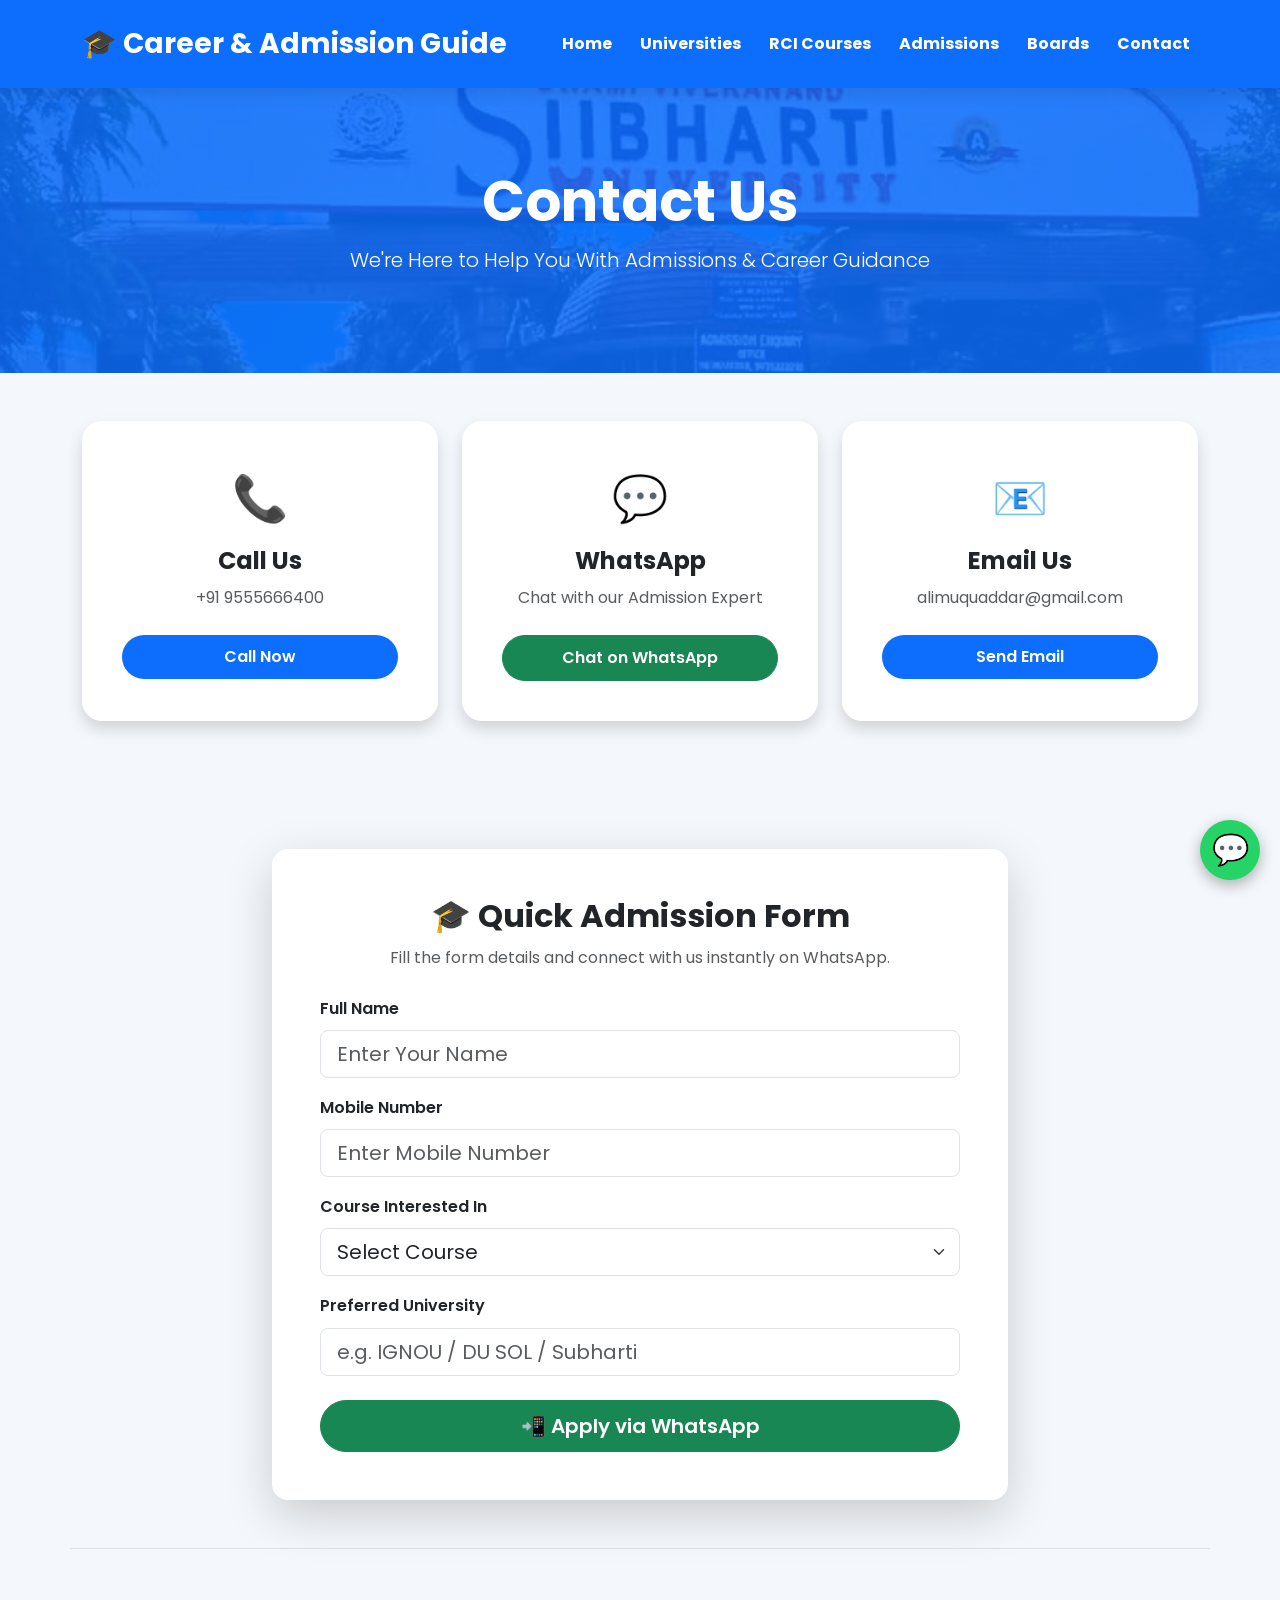
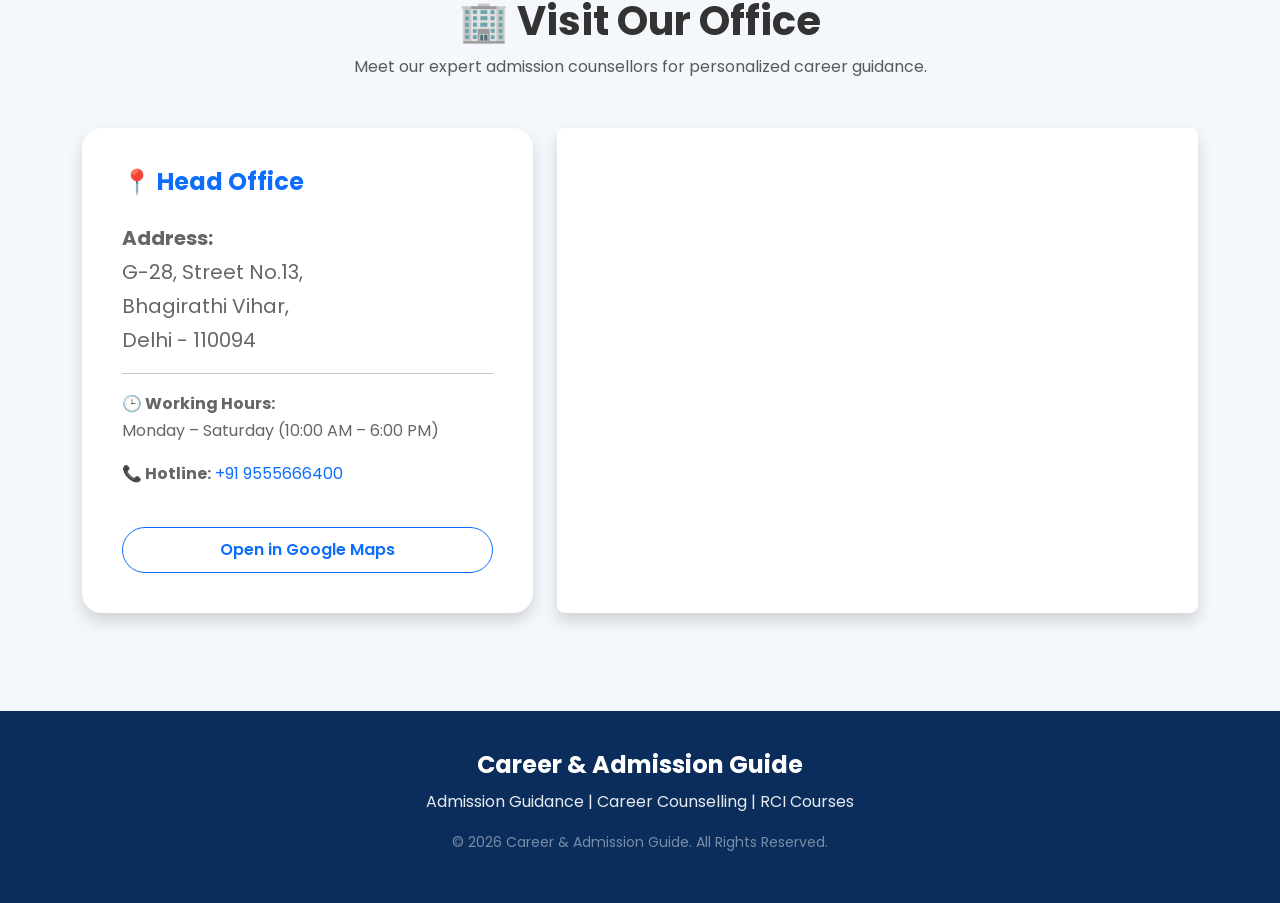
<file: career-admission-guide-main/contact.html>
<!DOCTYPE html>
<html lang="en">
<head>
    <meta charset="UTF-8">
    <meta name="viewport" content="width=device-width, initial-scale=1.0">
    <title>Contact Us | Career & Admission Guide</title>

    <!-- Bootstrap 5 CSS -->
    <link href="https://cdn.jsdelivr.net/npm/bootstrap@5.3.3/dist/css/bootstrap.min.css" rel="stylesheet">
    <!-- Link to your external style.css -->
    <link rel="stylesheet" href="style.css">

    <style>
        body {
            background: #f4f7fb;
            font-family: 'Poppins', sans-serif;
        }

        .navbar {
            background: #0d6efd !important;
        }

        .navbar-brand, .nav-link {
            color: white !important;
            font-weight: bold;
        }

        .hero {
            background: linear-gradient(rgba(13, 110, 253, .85), rgba(13, 110, 253, .85)), url("images/hero.jpg.webp");
            background-size: cover;
            background-position: center;
            padding: 80px 20px;
            text-align: center;
            color: white;
        }

        .feature-icon {
            font-size: 45px;
            margin-bottom: 10px;
        }

        footer {
            background: #0b2d5c;
            color: white;
            text-align: center;
            padding: 40px 20px;
            margin-top: 50px;
        }
        
        footer p {
            margin-bottom: 8px;
            opacity: 0.9;
        }
    </style>
</head>

<body>

    <!-- Navigation Bar -->
    <nav class="navbar navbar-expand-lg navbar-dark">
        <div class="container">
            <a class="navbar-brand" href="index.html">
                🎓 Career & Admission Guide
            </a>
            <button class="navbar-toggler" type="button" data-bs-toggle="collapse" data-bs-target="#menu">
                <span class="navbar-toggler-icon"></span>
            </button>
            <div class="collapse navbar-collapse" id="menu">
                <ul class="navbar-nav ms-auto">
                    <li class="nav-item"><a class="nav-link" href="index.html">Home</a></li>
                    <li class="nav-item"><a class="nav-link" href="universities.html">Universities</a></li>
                    <li class="nav-item"><a class="nav-link" href="rci-courses.html">RCI Courses</a></li>
                    <li class="nav-item"><a class="nav-link" href="admissions.html">Admissions</a></li>
                    <li class="nav-item"><a class="nav-link" href="boards.html">Boards</a></li>
                    <li class="nav-item"><a class="nav-link active" href="contact.html">Contact</a></li>
                </ul>
            </div>
        </div>
    </nav>

    <!-- Hero Section -->
    <section class="hero">
        <h1 class="display-4 fw-bold">Contact Us</h1>
        <p class="lead">We're Here to Help You With Admissions & Career Guidance</p>
    </section>

    <!-- Quick Contact Cards -->
    <section class="container py-5">
        <div class="row g-4">
            <!-- Call Card -->
            <div class="col-lg-4">
                <div class="card shadow border-0 h-100 text-center p-4">
                    <div class="card-body">
                        <div class="feature-icon">📞</div>
                        <h4 class="fw-bold">Call Us</h4>
                        <p class="text-muted mb-4">+91 9555666400</p>
                        <a href="tel:+919555666400" class="btn btn-primary w-100 rounded-pill">Call Now</a>
                    </div>
                </div>
            </div>

            <!-- WhatsApp Card -->
            <div class="col-lg-4">
                <div class="card shadow border-0 h-100 text-center p-4">
                    <div class="card-body">
                        <div class="feature-icon">💬</div>
                        <h4 class="fw-bold">WhatsApp</h4>
                        <p class="text-muted mb-4">Chat with our Admission Expert</p>
                        <a href="https://wa.me/919555666400" target="_blank" class="btn btn-success w-100 rounded-pill">Chat on WhatsApp</a>
                    </div>
                </div>
            </div>

            <!-- Email Card -->
            <div class="col-lg-4">
                <div class="card shadow border-0 h-100 text-center p-4">
                    <div class="card-body">
                        <div class="feature-icon">📧</div>
                        <h4 class="fw-bold">Email Us</h4>
                        <p class="text-muted mb-4">alimuquaddar@gmail.com</p>
                        <a href="mailto:alimuquaddar@gmail.com" class="btn btn-primary w-100 rounded-pill">Send Email</a>
                    </div>
                </div>
            </div>
        </div>
    </section>

    <!-- Quick Admission Form Section -->
    <section class="container pb-5">
        <div class="row justify-content-center">
            <div class="col-lg-8">
                <div class="card shadow-lg border-0 rounded-4">
                    <div class="card-body p-5">
                        <div class="text-center mb-4">
                            <h2 class="fw-bold">🎓 Quick Admission Form</h2>
                            <p class="text-muted">Fill the form details and connect with us instantly on WhatsApp.</p>
                        </div>

                        <div class="mb-3">
                            <label for="studentName" class="form-label fw-semibold">Full Name</label>
                            <input type="text" id="studentName" class="form-control form-control-lg" placeholder="Enter Your Name">
                        </div>

                        <div class="mb-3">
                            <label for="studentMobile" class="form-label fw-semibold">Mobile Number</label>
                            <input type="tel" id="studentMobile" class="form-control form-control-lg" placeholder="Enter Mobile Number">
                        </div>

                        <div class="mb-3">
                            <label for="studentCourse" class="form-label fw-semibold">Course Interested In</label>
                            <select id="studentCourse" class="form-select form-select-lg">
                                <option value="">Select Course</option>
                                <option value="B.Ed">B.Ed</option>
                                <option value="D.El.Ed">D.El.Ed</option>
                                <option value="BA">BA</option>
                                <option value="B.Com">B.Com</option>
                                <option value="BCA">BCA</option>
                                <option value="MBA">MBA</option>
                                <option value="MA">MA</option>
                                <option value="RCI Course">RCI Course</option>
                            </select>
                        </div>

                        <div class="mb-3">
                            <label for="studentUniversity" class="form-label fw-semibold">Preferred University</label>
                            <input type="text" id="studentUniversity" class="form-control form-control-lg" placeholder="e.g. IGNOU / DU SOL / Subharti">
                        </div>

                        <div class="d-grid mt-4">
                            <button class="btn btn-success btn-lg rounded-pill" onclick="sendAdmissionForm()">
                                📲 Apply via WhatsApp
                            </button>
                        </div>
                    </div>
                </div>
            </div>
        </div>
    </section>

    <!-- Office Details & Map Section -->
    <section class="container py-5 border-top">
        <div class="text-center mb-5">
            <h2 class="fw-bold display-6">🏢 Visit Our Office</h2>
            <p class="text-muted">Meet our expert admission counsellors for personalized career guidance.</p>
        </div>

        <div class="row g-4 align-items-stretch">
            <!-- Office Address Info -->
            <div class="col-lg-5">
                <div class="card shadow border-0 h-100 p-4">
                    <div class="card-body d-flex flex-column justify-content-between">
                        <div>
                            <h4 class="fw-bold mb-4 text-primary">📍 Head Office</h4>
                            <p class="fs-5">
                                <strong>Address:</strong><br>
                                G-28, Street No.13,<br>
                                Bhagirathi Vihar,<br>
                                Delhi - 110094
                            </p>
                            <hr>
                            <p><strong>🕒 Working Hours:</strong><br>Monday – Saturday (10:00 AM – 6:00 PM)</p>
                            <p><strong>📞 Hotline:</strong> <a href="tel:+919555666400" class="text-decoration-none">+91 9555666400</a></p>
                        </div>
                        <div class="mt-4">
                            <a href="https://maps.google.com/?q=Bhagirathi+Vihar+Delhi+110094" target="_blank" class="btn btn-outline-primary w-100 rounded-pill">
                                Open in Google Maps
                            </a>
                        </div>
                    </div>
                </div>
            </div>

            <!-- Embedded Live Google Map -->
            <div class="col-lg-7">
                <div class="card shadow border-0 h-100 overflow-hidden rounded-3">
                    <iframe 
                        src="https://maps.google.com/maps?q=Bhagirathi%20Vihar%20Delhi%20110094&t=&z=14&ie=UTF8&iwloc=&output=embed" 
                        width="100%" 
                        height="100%" 
                        style="border:0; min-height: 380px;" 
                        allowfullscreen="" 
                        loading="lazy">
                    </iframe>
                </div>
            </div>
        </div>
    </section>

<!-- Floating WhatsApp Button -->

<a href="https://wa.me/919555666400"
class="whatsapp-float"
target="_blank">

💬

</a>
    <!-- Footer -->
    <footer>
        <div class="container">
            <h4 class="fw-bold">Career & Admission Guide</h4>
            <p>Admission Guidance | Career Counselling | RCI Courses</p>
            <p class="small text-white-50 mt-3">© 2026 Career & Admission Guide. All Rights Reserved.</p>
        </div>
    </footer>

    <!-- Bootstrap 5 Bundle JS & Custom Script -->
    <script src="https://cdn.jsdelivr.net/npm/bootstrap@5.3.3/dist/js/bootstrap.bundle.min.js"></script>
    <script src="script.js"></script>

</body>
</html>
</file>
<file: career-admission-guide-main/style.css>
/* ==========================================
   CAREER & ADMISSION GUIDE - STYLE.CSS (FIXED)
========================================== */

/* Google Font */
@import url('https://fonts.googleapis.com/css2?family=Poppins:wght@300;400;500;600;700;800&display=swap');

/* Reset & Base Styles */
* {
    margin: 0;
    padding: 0;
    box-sizing: border-box;
    scroll-behavior: smooth;
}

body {
    font-family: 'Poppins', sans-serif;
    background: #f5f7fb;
    color: #333;
    line-height: 1.7;
    overflow-x: hidden;
}

:root {
    --primary: #0d6efd;
    --secondary: #198754;
    --warning: #ffc107;
    --dark: #0b2447;
    --light: #f8f9fa;
    --white: #ffffff;
    --shadow: 0 10px 30px rgba(0,0,0,.08);
}

a {
    text-decoration: none;
    transition: .3s;
}

img {
    max-width: 100%;
    display: block;
}

/* Reusable Section Styles */
section {
    padding: 80px 0;
}

.section-title {
    font-size: 40px;
    font-weight: 700;
    color: var(--dark);
    text-align: center;
    margin-bottom: 15px;
}

.section-subtitle {
    text-align: center;
    color: #666;
    margin-bottom: 50px;
}

.btn {
    border-radius: 40px;
    font-weight: 600;
    padding: 10px 24px;
    transition: 0.3s;
}

.btn-primary {
    background: var(--primary);
    border: none;
}

/* Top Notice Bar */
.top-notice {
    background: #198754;
    color: #fff;
    font-weight: 600;
    padding: 8px 0;
    font-size: 15px;
    position: relative;
    z-index: 1050;
}

.top-notice marquee {
    margin: 0;
}

/* Navbar */
.navbar {
    background: var(--primary) !important;
    padding: 15px 0;
    box-shadow: 0 5px 15px rgba(0,0,0,.1);
}

.navbar-brand {
    font-size: 28px;
    font-weight: 700;
    color: #fff !important;
}

.nav-link {
    color: #fff !important;
    font-weight: 500;
    margin-left: 12px;
}

.nav-link:hover {
    color: #ffd54f !important;
}

.dropdown-menu {
    border: none;
    border-radius: 12px;
    box-shadow: var(--shadow);
}

.dropdown-item {
    padding: 10px 18px;
}

.dropdown-item:hover {
    background: var(--primary);
    color: #fff;
}

/* Premium Hero Slider */
#slider {
    margin-top: 0px; /* Adjust according to layout */
}

#slider .carousel-item {
    height: 600px;
    position: relative;
}

#slider .carousel-item img {
    height: 100%;
    width: 100%;
    object-fit: cover;
}

#slider .carousel-item::before {
    content: "";
    position: absolute;
    top: 0;
    left: 0;
    width: 100%;
    height: 100%;
    background: linear-gradient(rgba(0,0,0,.65), rgba(0,0,0,.55));
    z-index: 1;
}

#slider .carousel-caption {
    z-index: 2;
    bottom: 22%;
}

#slider .carousel-caption h1 {
    font-size: 60px;
    font-weight: 800;
    text-shadow: 3px 3px 15px rgba(0,0,0,.6);
    animation: fadeDown 1s ease;
}

#slider .carousel-caption p {
    font-size: 24px;
    margin-top: 20px;
    margin-bottom: 25px;
    text-shadow: 2px 2px 10px rgba(0,0,0,.6);
    animation: fadeUp 1.2s ease;
}

#slider .btn {
    padding: 14px 35px;
    font-size: 18px;
}

.carousel-control-prev-icon,
.carousel-control-next-icon {
    background-size: 70%;
}

.carousel-indicators button {
    width: 14px;
    height: 14px;
    border-radius: 50%;
}

/* Partner University Slider */
.logo-slider {
    overflow: hidden;
    background: #fff;
    padding: 20px 0;
    border-radius: 15px;
    box-shadow: 0 5px 20px rgba(0,0,0,.1);
}

.logo-track {
    display: flex;
    width: max-content;
    animation: scrollLogo 25s linear infinite;
}

.logo-track span {
    min-width: 220px;
    margin: 0 12px;
    padding: 18px;
    font-size: 22px;
    font-weight: 700;
    text-align: center;
    background: #0d6efd;
    color: #fff;
    border-radius: 12px;
    transition: .3s;
}

.logo-track span:hover {
    background: #198754;
    transform: scale(1.08);
}

/* Latest Admission Alert Box */
.alert {
    animation: zoomEffect 2s infinite alternate;
}

/* Cards & Hover Effects */
.card {
    transition: 0.35s;
    border-radius: 20px;
    overflow: hidden;
}

.card:hover {
    transform: translateY(-10px);
    box-shadow: 0 20px 40px rgba(0,0,0,0.18);
}

.card img {
    transition: 0.5s;
}

.card:hover img {
    transform: scale(1.08);
}

.card-body h4 {
    font-weight: 700;
}

.card-body p {
    color: #666;
}

/* Why Choose Us Features */
.feature-box {
    background: #fff;
    border-radius: 20px;
    box-shadow: 0 10px 25px rgba(0,0,0,.08);
    transition: .3s;
    height: 100%;
}

.feature-box:hover {
    transform: translateY(-10px);
    box-shadow: 0 20px 40px rgba(0,0,0,.15);
}

.feature-icon {
    font-size: 55px;
    margin-bottom: 15px;
}

.feature-box h4 {
    font-weight: 700;
    margin-bottom: 15px;
}

.feature-box p {
    color: #666;
}

/* Statistics Section */
.stats-section {
    background: #0d6efd;
    padding: 70px 0;
    color: #fff;
}

.stats-section h2 {
    font-size: 50px;
    font-weight: 800;
}

.stats-section p {
    font-size: 20px;
    margin-top: 10px;
}

/* Student Reviews */
.review-card {
    background: #fff;
    padding: 30px;
    border-radius: 20px;
    text-align: center;
    box-shadow: 0 8px 20px rgba(0,0,0,.08);
    transition: .3s;
    height: 100%;
}

.review-card:hover {
    transform: translateY(-10px);
    box-shadow: 0 20px 40px rgba(0,0,0,.15);
}

.review-card h4 {
    font-size: 28px;
    margin-bottom: 15px;
}

.review-card h5 {
    color: #0d6efd;
    margin-top: 20px;
    font-weight: 700;
}

/* FAQ Accordion */
.accordion-button {
    font-weight: 700;
}

.accordion-button:not(.collapsed) {
    background: #0d6efd;
    color: #fff;
}

.accordion-item {
    border-radius: 12px;
    overflow: hidden;
    margin-bottom: 15px;
    box-shadow: 0 5px 15px rgba(0,0,0,.08);
    border: none;
}

/* Premium Footer */
.footer {
    background: #0b2d5c;
    color: #fff;
    padding: 60px 0 20px;
}

.footer h3, .footer h4 {
    font-weight: 700;
    margin-bottom: 20px;
}

.footer a {
    color: #fff;
    text-decoration: none;
    display: block;
    padding: 6px 0;
    transition: .3s;
}

.footer a:hover {
    color: #ffc107;
    padding-left: 8px;
}

.footer hr {
    border-color: rgba(255,255,255,.25);
}

.footer p {
    margin-bottom: 10px;
}

/* Floating Action Buttons */
.whatsapp-float {
    position: fixed;
    bottom: 20px;
    right: 20px;
    z-index: 9999;
    width: 65px;
    height: 65px;
    border-radius: 50%;
    display: flex;
    align-items: center;
    justify-content: center;
    background: #25D366;
    color: white;
    font-size: 32px;
    box-shadow: 0 6px 18px rgba(0,0,0,.25);
    transition: .3s;
    animation: whatsappPulse 2s infinite;
}

.whatsapp-float:hover {
    transform: scale(1.1);
    color: white;
}

.call-float {
    position: fixed;
    bottom: 95px;
    right: 20px;
    width: 65px;
    height: 65px;
    background: #0d6efd;
    color: #fff;
    border-radius: 50%;
    display: flex;
    justify-content: center;
    align-items: center;
    font-size: 30px;
    box-shadow: 0 5px 15px rgba(0,0,0,.25);
    z-index: 9999;
    transition: 0.3s;
}

.call-float:hover {
    background: #198754;
    transform: scale(1.1);
    color: #fff;
}

/* Animations */
@keyframes scrollLogo {
    0% { transform: translateX(0); }
    100% { transform: translateX(-50%); }
}

@keyframes zoomEffect {
    0% { transform: scale(1); }
    100% { transform: scale(1.02); }
}

@keyframes whatsappPulse {
    0% { transform: scale(1); }
    50% { transform: scale(1.05); }
    100% { transform: scale(1); }
}

@keyframes fadeDown {
    from { opacity: 0; transform: translateY(-40px); }
    to { opacity: 1; transform: translateY(0); }
}

@keyframes fadeUp {
    from { opacity: 0; transform: translateY(40px); }
    to { opacity: 1; transform: translateY(0); }
}

.navbar{
backdrop-filter: blur(10px);
}

.navbar .nav-link{
transition:.3s;
}

.navbar .nav-link:hover{
transform:translateY(-2px);
}

#slider .btn{
box-shadow:0 10px 25px rgba(0,0,0,.25);
}

#slider .btn:hover{
transform:translateY(-4px);
}

@media(max-width:768px){

#slider .carousel-item{
height:420px;
}

#slider .carousel-caption{
bottom:15%;
}

#slider h1{
font-size:34px;
}

#slider p{
font-size:17px;
}

.section-title{
font-size:30px;
}

.stats-section h2{
font-size:34px;
}

}
.whatsapp-float{

position:fixed;
bottom:20px;
right:20px;

background:#25D366;
color:white;

width:60px;
height:60px;

border-radius:50%;

display:flex;
align-items:center;
justify-content:center;

font-size:30px;

text-decoration:none;

box-shadow:0 5px 15px rgba(0,0,0,.3);

z-index:999;

}
.whatsapp-float{

position:fixed;
bottom:20px;
right:20px;

background:#25D366;
color:white;

width:60px;
height:60px;

border-radius:50%;

display:flex;
align-items:center;
justify-content:center;

font-size:30px;

text-decoration:none;

box-shadow:0 5px 15px rgba(0,0,0,.3);

z-index:999;

}

.whatsapp-float:hover{

transform:scale(1.1);

}
.whatsapp-float{

position:fixed;
bottom:20px;
right:20px;

background:#25D366;
color:white;

width:60px;
height:60px;

border-radius:50%;

display:flex;
align-items:center;
justify-content:center;

font-size:30px;

text-decoration:none;

box-shadow:0 5px 15px rgba(0,0,0,.3);

z-index:999;

}

.whatsapp-float:hover{
transform:scale(1.1);
}
</file>
